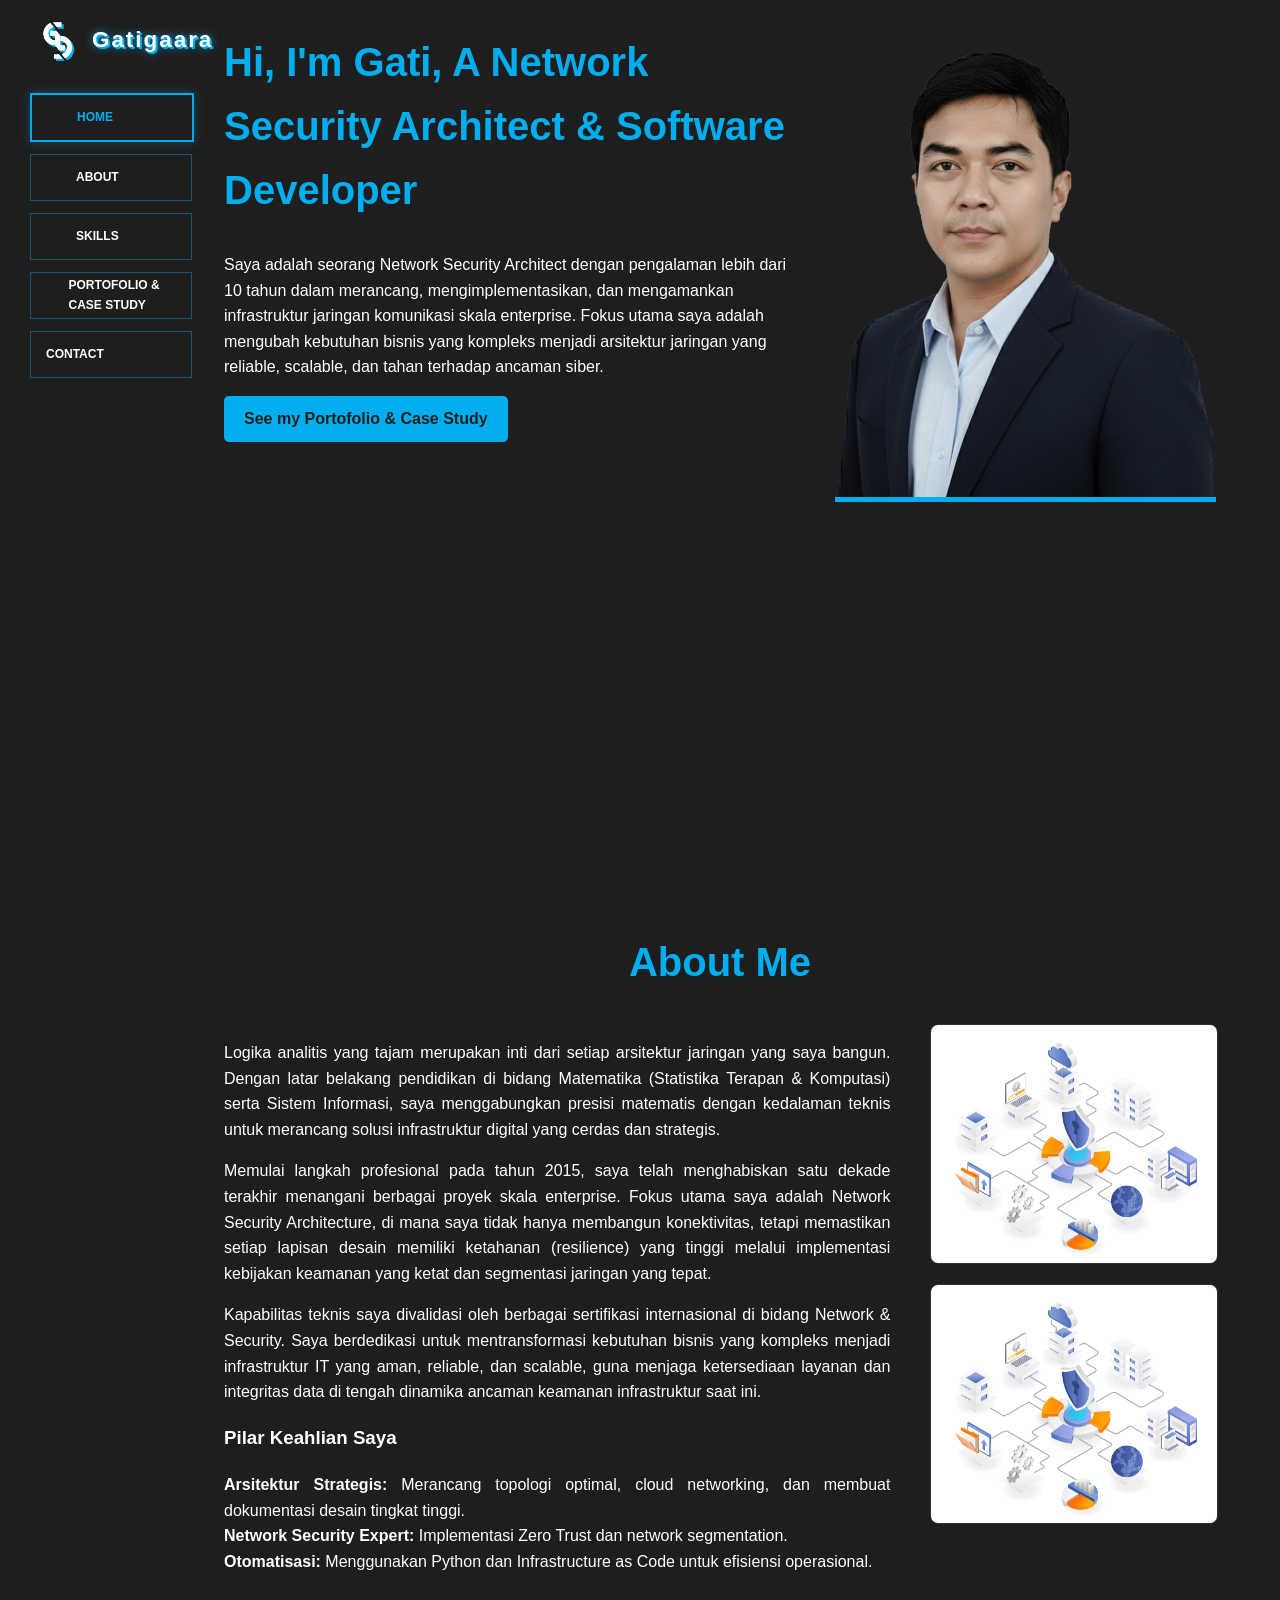
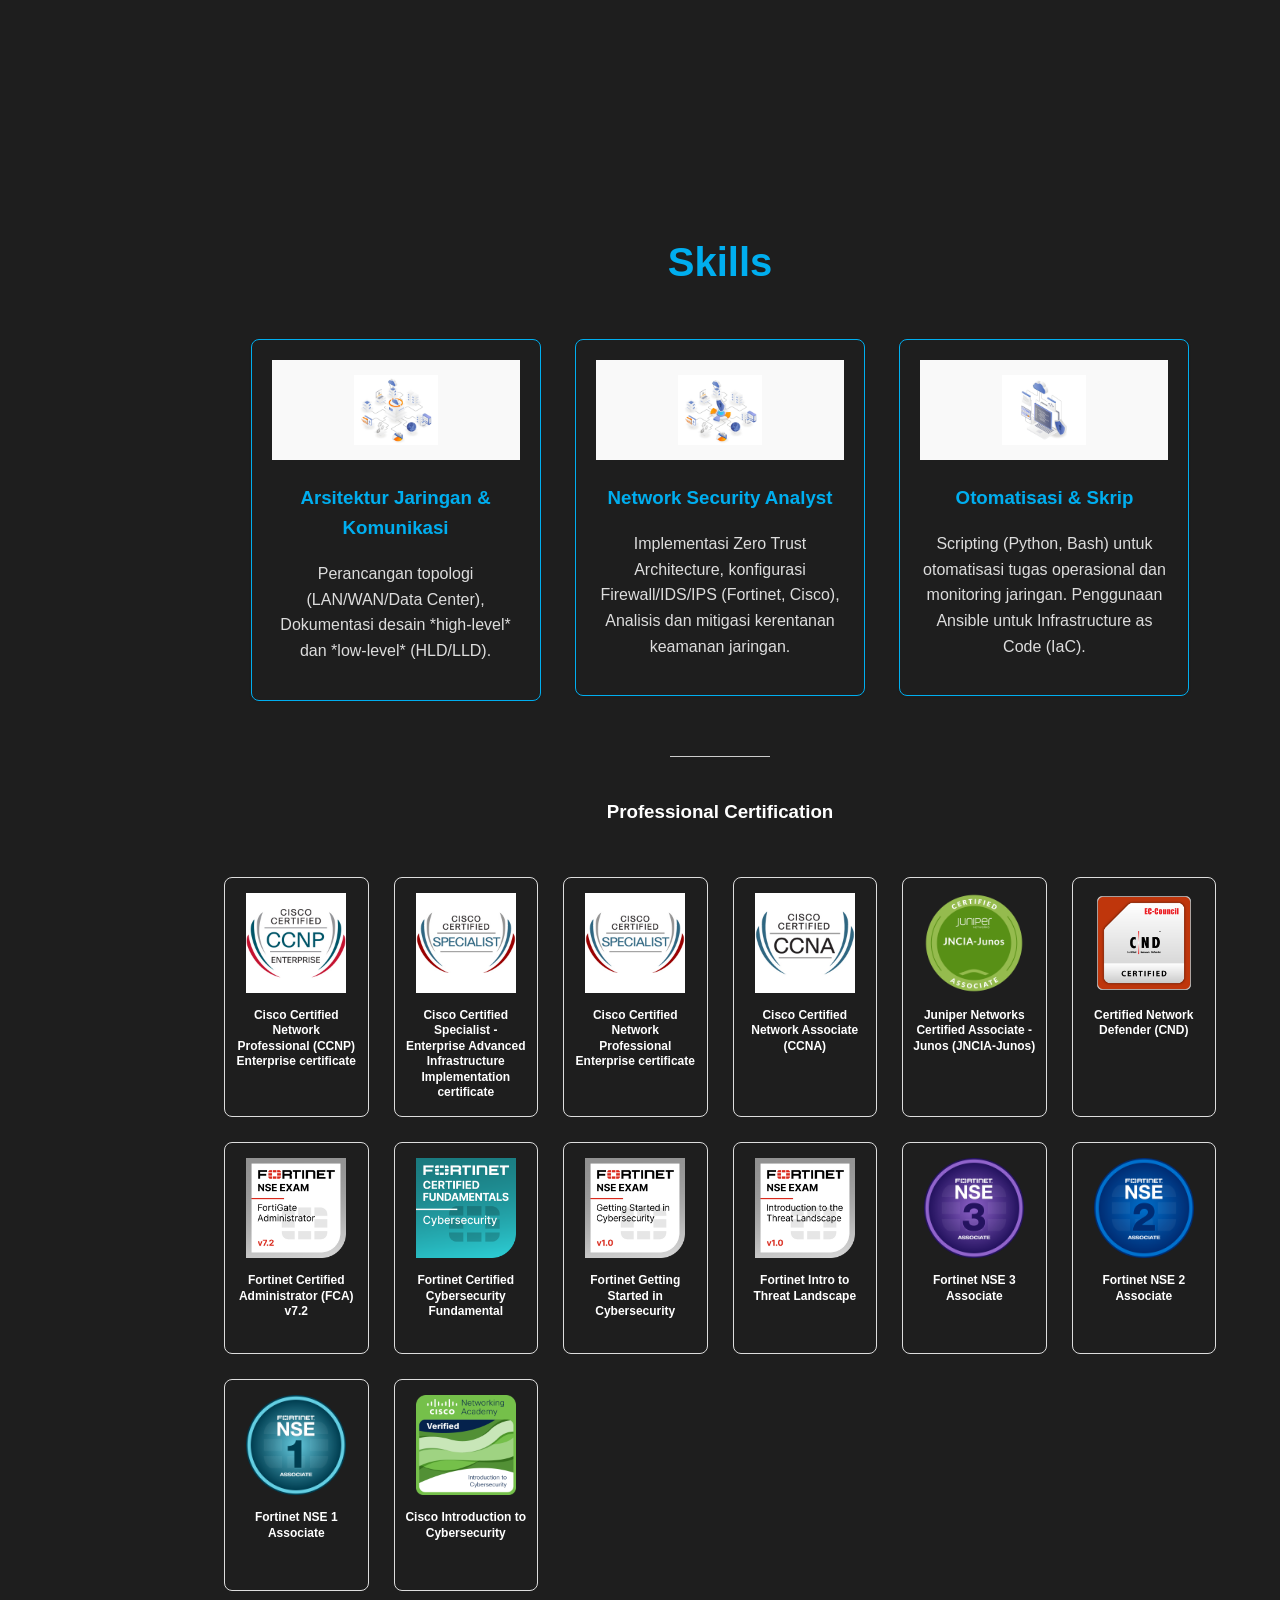
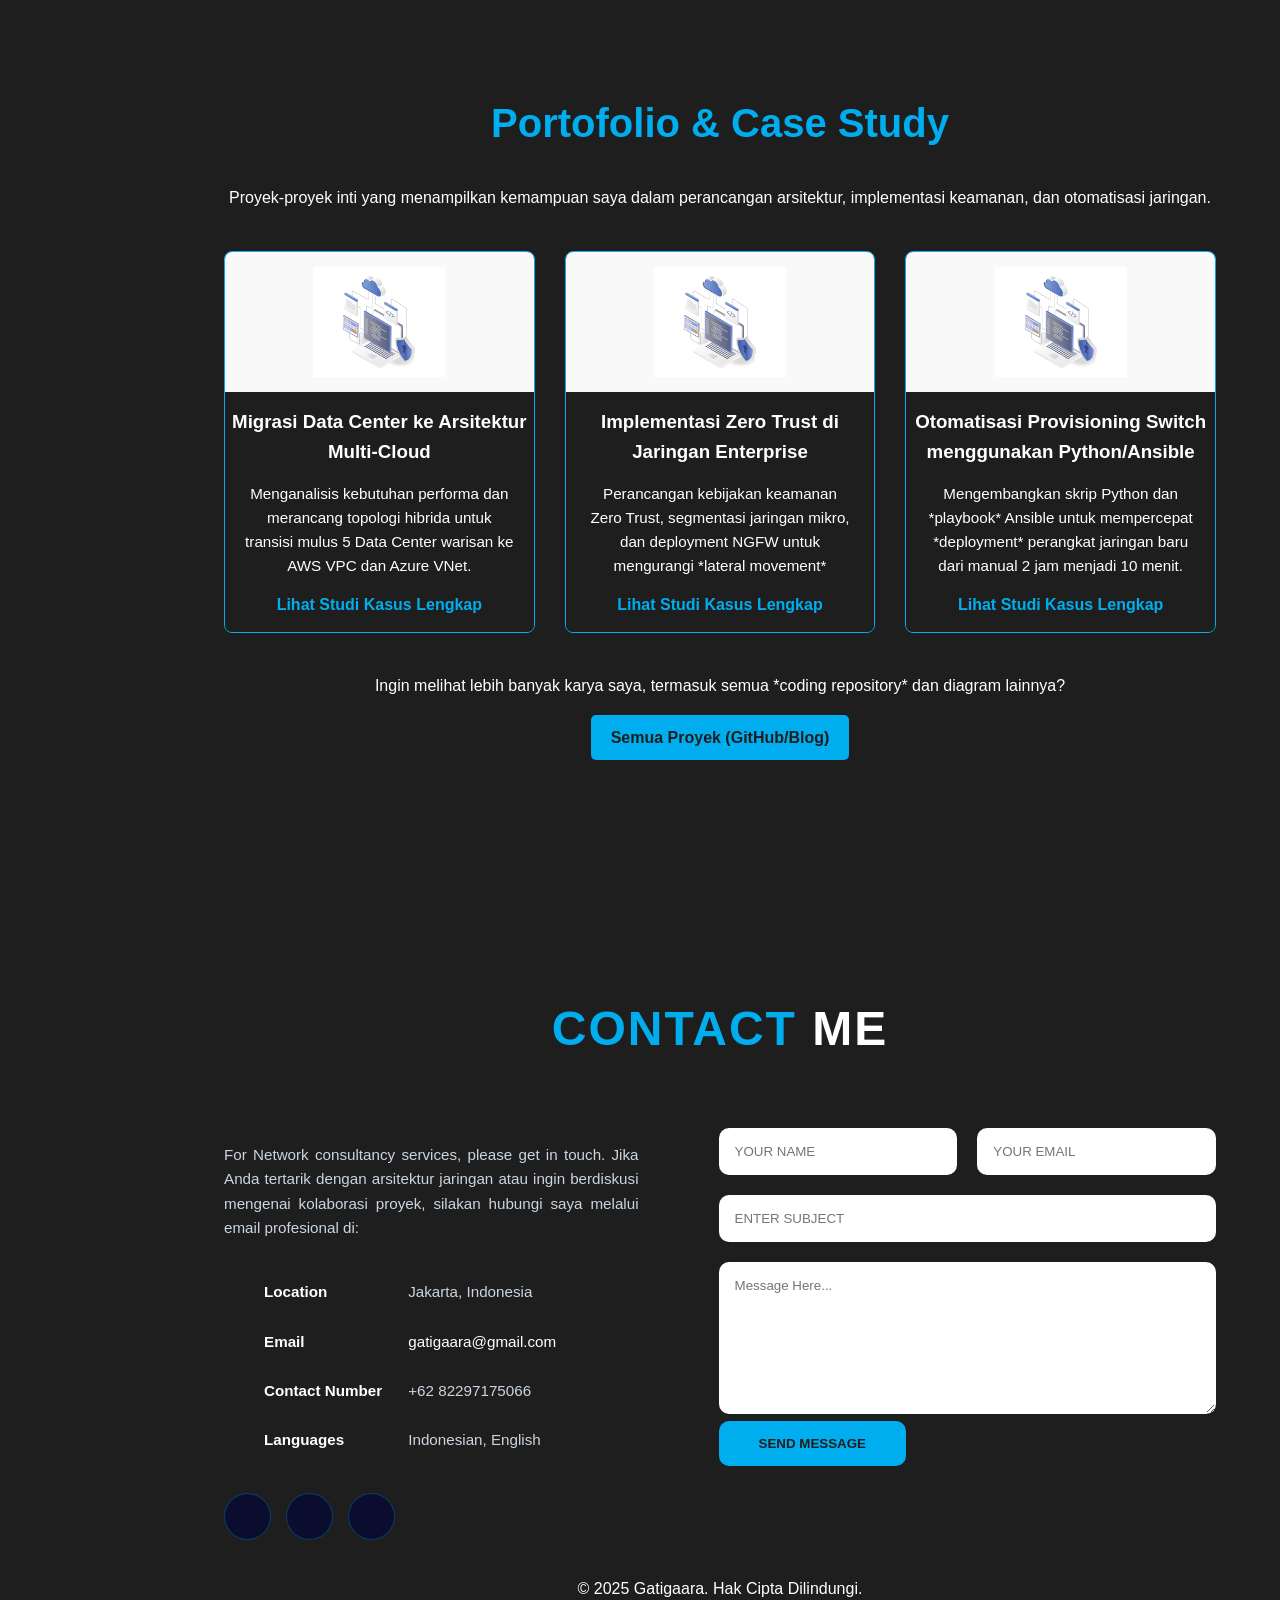
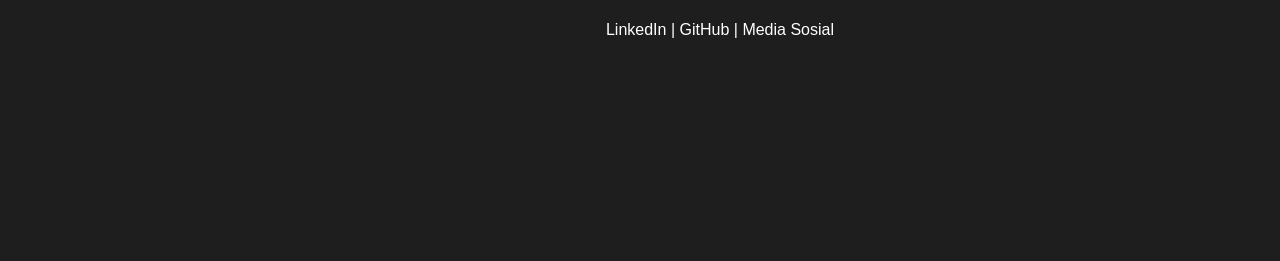
<file: index.html>
<!DOCTYPE html>
<html lang="id">
<head>
    <meta charset="UTF-8">
    <meta name="viewport" content="width=device-width, initial-scale=1.0">
    <title>Gatigaara.com | Network Security Architect & Software Developer</title>
    <link rel="stylesheet" href="style-darkmode.css">
	<link rel="icon" type="image/png" href="images/favicon.png">
</head>
<body>
	<nav class="floating-nav">
		<div class="logo-nav-container">
			<a href="#hero" class="logo-link">
				<img src="images/gatigaaralogo_small_white.png" alt="Logo" class="logo-nav">
				<span class="logo-text">Gatigaara</span>
			</a>
		</div>
		<ul class="nav-list">
			<li><a href="#hero" class="nav-item active"><span class="icon">⌂</span><span class="nav-text">Home</span></a></li>
			<li><a href="#about" class="nav-item"><span class="icon">☺</span><span class="nav-text">About</span></a></li>
			<li><a href="#skills" class="nav-item"><span class="icon">⚙</span><span class="nav-text">Skills</span></a></li>
			<li><a href="#portfolio" class="nav-item"><span class="icon">❒</span><span class="nav-text">Portofolio & Case Study</span></a></li>
			<li><a href="#contact" class="nav-item"><span class="nav-text">Contact</span></a></li>
		</ul>
	</nav>

    <div id="main-content">
        
        <section id="hero" class="hero">
			<div class="container">
				<div class="hero-content">
            
					<div class="hero-text">
						<h2>Hi, I'm Gati, A Network Security Architect & Software Developer</h2>
						<p>Saya adalah seorang Network Security Architect dengan pengalaman lebih dari 10 tahun dalam merancang, mengimplementasikan, dan mengamankan infrastruktur jaringan komunikasi skala enterprise. Fokus utama saya adalah mengubah kebutuhan bisnis yang kompleks menjadi arsitektur jaringan yang reliable, scalable, dan tahan terhadap ancaman siber.</p>
						<a href="#portfolio" class="cta-button">See my Portofolio & Case Study</a>
					</div>

					<div class="hero-image-container">
						<img src="images/profile-photos.png" alt="Foto Profil" class="profile-photo"> 
					</div>

				</div>
			</div>
		</section>

		<section id="about" class="about">
			<div class="container">
				<h2>About Me</h2>
				<div class="about-wrapper">
            
					<div class="about-text">
						<p class="pitch">Logika analitis yang tajam merupakan inti dari setiap arsitektur jaringan yang saya bangun. Dengan latar belakang pendidikan di bidang Matematika (Statistika Terapan & Komputasi) serta Sistem Informasi, saya menggabungkan presisi matematis dengan kedalaman teknis untuk merancang solusi infrastruktur digital yang cerdas dan strategis.</p>
						<p class="pitch">Memulai langkah profesional pada tahun 2015, saya telah menghabiskan satu dekade terakhir menangani berbagai proyek skala enterprise. Fokus utama saya adalah Network Security Architecture, di mana saya tidak hanya membangun konektivitas, tetapi memastikan setiap lapisan desain memiliki ketahanan (resilience) yang tinggi melalui implementasi kebijakan keamanan yang ketat dan segmentasi jaringan yang tepat.</p>
						<p class="pitch">Kapabilitas teknis saya divalidasi oleh berbagai sertifikasi internasional di bidang Network & Security. Saya berdedikasi untuk mentransformasi kebutuhan bisnis yang kompleks menjadi infrastruktur IT yang aman, reliable, dan scalable, guna menjaga ketersediaan layanan dan integritas data di tengah dinamika ancaman keamanan infrastruktur saat ini.</p>

						<h3>Pilar Keahlian Saya</h3>
						<ul>
							<li><strong>Arsitektur Strategis:</strong> Merancang topologi optimal, cloud networking, dan membuat dokumentasi desain tingkat tinggi.</li>
							<li><strong>Network Security Expert:</strong> Implementasi Zero Trust dan network segmentation.</li>
							<li><strong>Otomatisasi:</strong> Menggunakan Python dan Infrastructure as Code untuk efisiensi operasional.</li>
						</ul>
					</div>

					<div class="about-gallery">
						<img src="images/about_1.jpg" alt="Project Documentation" class="about-img">
						<img src="images/about_2.jpg" alt="Network Setup" class="about-img">
					</div>

				</div>
			</div>
		</section>

        <section id="skills" class="skills">
            <div class="container">
                <h2>Skills</h2>
            
                <div class="skills-list-wrapper">	
                    <div class="skill-item">
                        <img src="images/network_icon.jpg" alt="Diagram Topologi Jaringan" class="skill-thumb">
                        <!--https://www.vecteezy.com/vector-art/5005107-cloud-server-branch-office-network-->
						<h3>Arsitektur Jaringan & Komunikasi</h3>
                        <p>Perancangan topologi (LAN/WAN/Data Center)<!--, Migrasi ke Cloud Networking (VPC/VNet)-->, Dokumentasi desain *high-level* dan *low-level* (HLD/LLD).</p>
                    </div>
                
                    <div class="skill-item">
                        <img src="images/security_icon.jpg" alt="Diagram Topologi Jaringan" class="skill-thumb">
                        <!--https://www.vecteezy.com/vector-art/5005512-cloud-server-and-computer-data-security-shield-->
						<h3>Network Security Analyst</h3>
                        <p>Implementasi Zero Trust Architecture, konfigurasi Firewall/IDS/IPS (Fortinet, Cisco), Analisis dan mitigasi kerentanan keamanan jaringan.</p>
                    </div>
                
                    <div class="skill-item">
                        <img src="images/programing_icon.jpg" alt="Diagram Topologi Jaringan" class="skill-thumb">
                        <!--https://www.vecteezy.com/vector-art/5005481-program-language-and-cloud-server-security-->
						<h3>Otomatisasi & Skrip</h3>
                        <p>Scripting (Python, Bash) untuk otomatisasi tugas operasional dan monitoring jaringan. Penggunaan Ansible untuk Infrastructure as Code (IaC).</p>
                    </div>

                </div>

                <hr class="separator"> <h3>Professional Certification</h3>
            
                <div class="badges-grid">
                
                </div>
                </div>
        </section>

        <section id="portfolio" class="portfolio">
            <div class="container">
                <h2>Portofolio & Case Study</h2>
                <p>Proyek-proyek inti yang menampilkan kemampuan saya dalam perancangan arsitektur, implementasi keamanan, dan otomatisasi jaringan.</p>

                <div class="portfolio-grid">
                
                    <div class="portfolio-item">
                        <img src="images/programing_icon.jpg" alt="Diagram Topologi Jaringan" class="project-thumb">
                        
                        <h3>Migrasi Data Center ke Arsitektur Multi-Cloud</h3>
                        <p>Menganalisis kebutuhan performa dan merancang topologi hibrida untuk transisi mulus 5 Data Center warisan ke AWS VPC dan Azure VNet.</p>
                        
                        <a href="[Link Detail Proyek 1 Anda]" target="_blank" class="detail-link">Lihat Studi Kasus Lengkap</a>
                    </div>

                    <div class="portfolio-item">
                        <img src="images/programing_icon.jpg" alt="Skema Implementasi Firewall" class="project-thumb">

                        <h3>Implementasi Zero Trust di Jaringan Enterprise</h3>
                        <p>Perancangan kebijakan keamanan Zero Trust, segmentasi jaringan mikro, dan deployment NGFW untuk mengurangi *lateral movement* ancaman siber.</p>
                        
                        <a href="[Link Detail Proyek 2 Anda]" target="_blank" class="detail-link">Lihat Studi Kasus Lengkap</a>
                    </div>

                    <div class="portfolio-item">
                        <img src="images/programing_icon.jpg" alt="Kode Python Otomatisasi" class="project-thumb">

                        <h3>Otomatisasi Provisioning Switch menggunakan Python/Ansible</h3>
                        <p>Mengembangkan skrip Python dan *playbook* Ansible untuk mempercepat *deployment* perangkat jaringan baru dari manual 2 jam menjadi 10 menit.</p>
                        
                        <a href="[Link Detail Proyek 3 Anda]" target="_blank" class="detail-link">Lihat Studi Kasus Lengkap</a>
                    </div>

                </div>
                
                <div class="more-projects">
                    <p>Ingin melihat lebih banyak karya saya, termasuk semua *coding repository* dan diagram lainnya?</p>
                    <a href="https://github.com/gatigaara?tab=repositories" target="_blank" class="cta-button secondary">Semua Proyek (GitHub/Blog)</a>
                </div>
            </div>
        </section>
		
		<section id="contact">
			<div class="container">
				<h2 class="contact-title">CONTACT <span>ME</span></h2>
        
				<div class="contact-wrapper">
					<div class="contact-info">
						<!--<h3>CONTACT ME HERE</h3>-->
						<p>For Network consultancy services, please get in touch. Jika Anda tertarik dengan arsitektur jaringan atau ingin berdiskusi mengenai kolaborasi proyek, silakan hubungi saya melalui email profesional di:</p>
                
						<div class="info-details">
							<div class="info-item">
								<i class="fas fa-map-marker-alt"></i>
								<p><strong>Location</strong> Jakarta, Indonesia</p>
							</div>
							<div class="info-item">
								<i class="fas fa-envelope"></i>
								<p><strong>Email</strong> <a href="mailto:gatigaara@gmail.com" >gatigaara@gmail.com</a></p>
							</div>
							<div class="info-item">
								<i class="fas fa-phone"></i>
								<p><strong>Contact Number</strong> +62 82297175066</p>
							</div>
							<div class="info-item">
								<i class="fas fa-globe"></i>
								<p><strong>Languages</strong> Indonesian, English</p>
							</div>
						</div>

						<div class="social-icons">
							<a href="#"><i class="fab fa-twitter"></i></a>
							<a href="#"><i class="fab fa-github"></i></a>
							<a href="#"><i class="fab fa-youtube"></i></a>
						</div>
					</div>

					<div class="contact-form-container">
						<form id="contact-form">
							<div class="input-row">
								<input type="text" name="name" placeholder="YOUR NAME" required>
								<input type="email" name="email" placeholder="YOUR EMAIL" required>
							</div>
							<div class="input-row">
							<input type="text" name="subject" placeholder="ENTER SUBJECT">
							</div>
							<textarea name="message" placeholder="Message Here..." rows="8"></textarea>
							<button type="submit" id="submit-btn">SEND MESSAGE</button>
						</form>
					</div>
				</div>
				<div>
				</div>
				<div class="container" id="footer">
				<p>&copy; 2025 Gatigaara. Hak Cipta Dilindungi.</p>
					<div>
						<a href="https://www.linkedin.com/in/pramusinto-g-a9b920173/" target="_blank">LinkedIn</a>
						<a> | </a>
						<a href="https://github.com/gatigaara?tab=repositories" target="_blank">GitHub</a>
						<a> | </a>
						<a href="[Link Instagram/X]" target="_blank">Media Sosial</a>
					</div>
				</div>
			</div>
		</section>
    </div> 
    
    <script src="certifications.js"></script>
    <script src="script.js"></script>

</body>
</html>
</file>
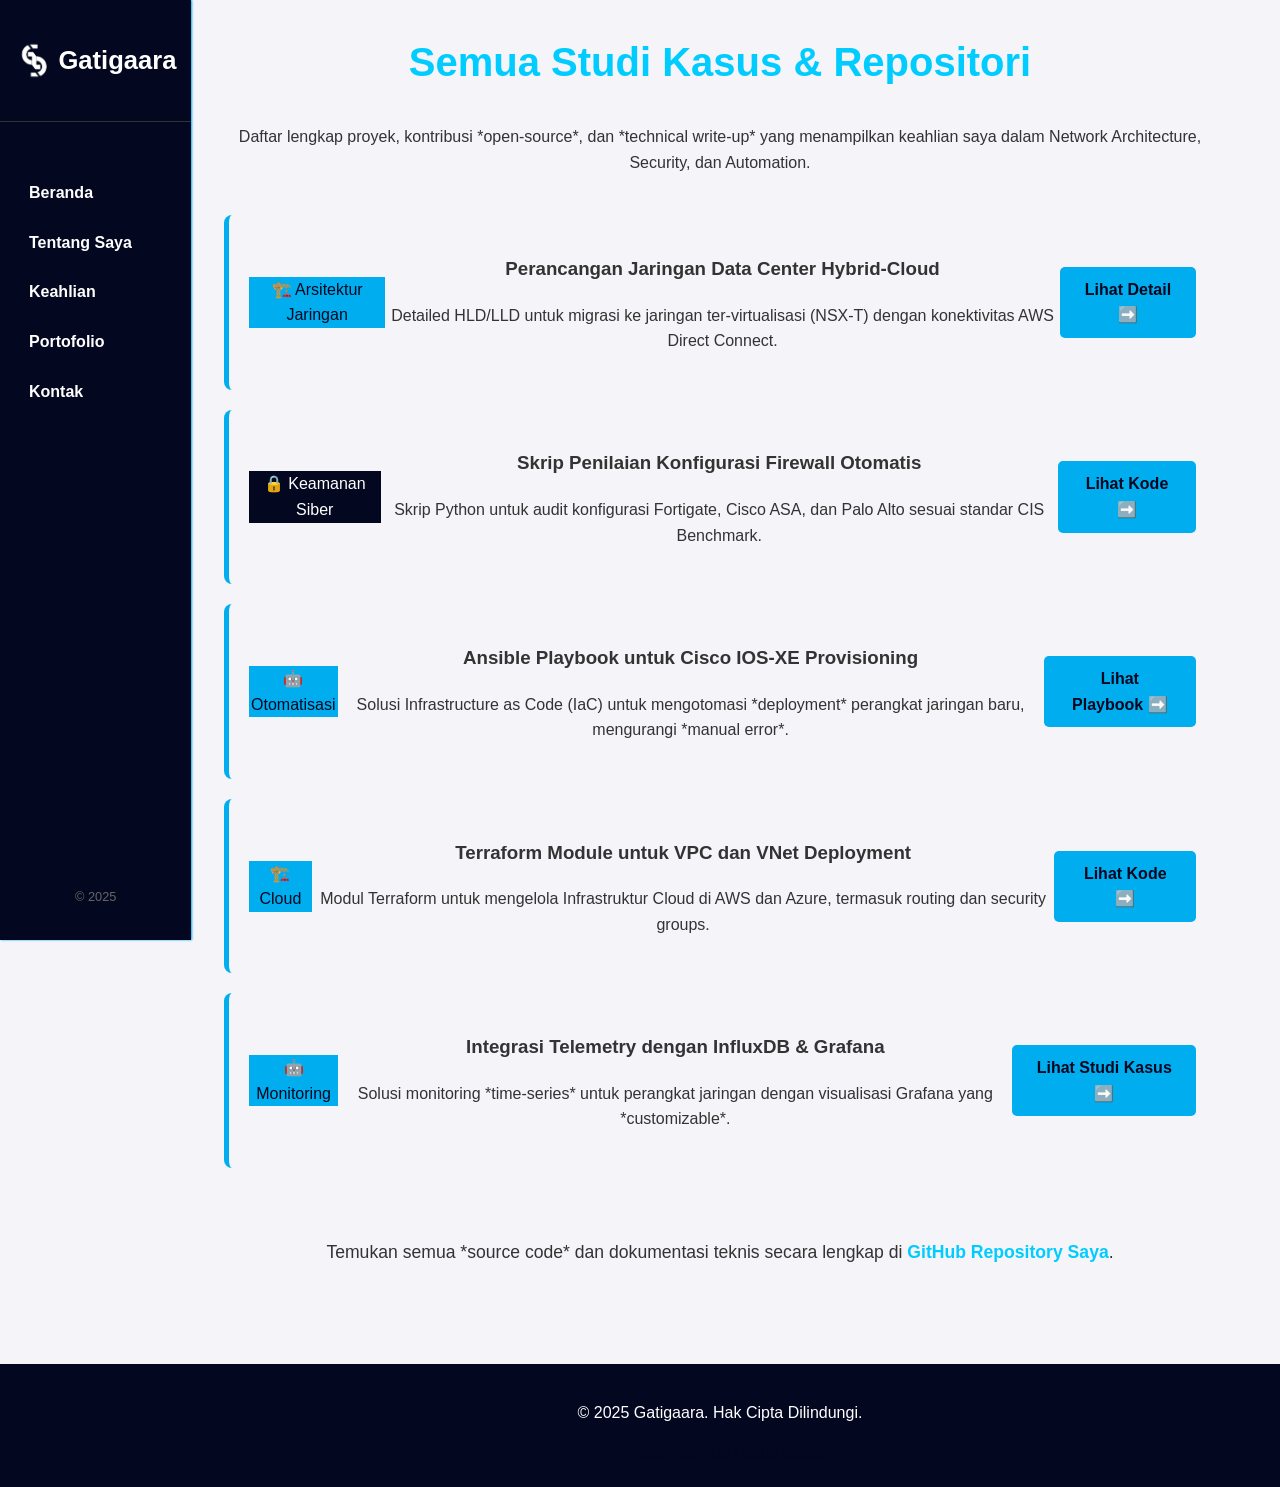
<file: portofolio.html>
<!DOCTYPE html>
<html lang="id">
<head>
    <meta charset="UTF-8">
    <meta name="viewport" content="width=device-width, initial-scale=1.0">
    <title>Portofolio Lengkap & Studi Kasus | Gatigaara.com</title>
    <link rel="stylesheet" href="style.css">
    <link rel="icon" type="image/png" href="images/favicon.png">
</head>
<body>

    <header id="sidebar">
        <div class="logo-area">
            <h1>
                <a href="index.html#hero">
                    <img src="images/gatigaaralogo_small_white.png" alt="Logo Gatigaara" class="logo-icon">
                    Gatigaara
                </a>
            </h1>
        </div>

        <nav id="navbar">
            <ul>
                <li><a href="index.html#hero">Beranda</a></li>
                <li><a href="index.html#about">Tentang Saya</a></li>
                <li><a href="index.html#skills">Keahlian</a></li>
                <li><a href="portfolio-list.html">Portofolio</a></li>
                <li><a href="index.html#contact">Kontak</a></li>
            </ul>
        </nav>

        <div class="sidebar-footer">
            <p>&copy; 2025</p>
        </div>
    </header>

    <div id="main-content">

        <section id="full-portfolio" class="full-portfolio">
            <div class="container">
                <h2 style="color: #00CCFF;">Semua Studi Kasus & Repositori</h2>
                <p>Daftar lengkap proyek, kontribusi *open-source*, dan *technical write-up* yang menampilkan keahlian saya dalam Network Architecture, Security, dan Automation.</p>

                <div class="project-list-wrapper">
                    
                    <div class="list-item">
                        <span class="list-badge architect">🏗️ Arsitektur Jaringan</span>
                        <div class="list-text">
                            <h3>Perancangan Jaringan Data Center Hybrid-Cloud</h3>
                            <p>Detailed HLD/LLD untuk migrasi ke jaringan ter-virtualisasi (NSX-T) dengan konektivitas AWS Direct Connect.</p>
                        </div>
                        <a href="#" target="_blank" class="list-link cta-button">Lihat Detail ➡️</a>
                    </div>
                    
                    <div class="list-item">
                        <span class="list-badge security">🔒 Keamanan Siber</span>
                        <div class="list-text">
                            <h3>Skrip Penilaian Konfigurasi Firewall Otomatis</h3>
                            <p>Skrip Python untuk audit konfigurasi Fortigate, Cisco ASA, dan Palo Alto sesuai standar CIS Benchmark.</p>
                        </div>
                        <a href="#" target="_blank" class="list-link cta-button">Lihat Kode ➡️</a>
                    </div>
                    
                    <div class="list-item">
                        <span class="list-badge automation">🤖 Otomatisasi</span>
                        <div class="list-text">
                            <h3>Ansible Playbook untuk Cisco IOS-XE Provisioning</h3>
                            <p>Solusi Infrastructure as Code (IaC) untuk mengotomasi *deployment* perangkat jaringan baru, mengurangi *manual error*.</p>
                        </div>
                        <a href="#" target="_blank" class="list-link cta-button">Lihat Playbook ➡️</a>
                    </div>
                    
                    <div class="list-item">
                        <span class="list-badge architect">🏗️ Cloud</span>
                        <div class="list-text">
                            <h3>Terraform Module untuk VPC dan VNet Deployment</h3>
                            <p>Modul Terraform untuk mengelola Infrastruktur Cloud di AWS dan Azure, termasuk routing dan security groups.</p>
                        </div>
                        <a href="#" target="_blank" class="list-link cta-button">Lihat Kode ➡️</a>
                    </div>

                    <div class="list-item">
                        <span class="list-badge automation">🤖 Monitoring</span>
                        <div class="list-text">
                            <h3>Integrasi Telemetry dengan InfluxDB & Grafana</h3>
                            <p>Solusi monitoring *time-series* untuk perangkat jaringan dengan visualisasi Grafana yang *customizable*.</p>
                        </div>
                        <a href="#" target="_blank" class="list-link cta-button">Lihat Studi Kasus ➡️</a>
                    </div>
                    
                    <p style="margin-top: 50px; text-align: center; font-size: 1.1em;">
                        Temukan semua *source code* dan dokumentasi teknis secara lengkap di <a href="[Link GitHub Anda]" target="_blank" style="color: #00CCFF; font-weight: bold;">GitHub Repository Saya</a>.
                    </p>
                    
                </div>

            </div>
        </section>

        <footer id="footer">
            <div class="container">
                <p>&copy; 2025 Gatigaara. Hak Cipta Dilindungi.</p>
                <div class="social-links">
                    <a href="[Link LinkedIn]" target="_blank">LinkedIn</a>
                    <a href="[Link GitHub]" target="_blank">GitHub</a>
                    <a href="[Link Instagram/X]" target="_blank">Media Sosial</a>
                </div>
            </div>
        </footer>
        
    </div> </body>
</html>
</file>
<file: style-darkmode.css>
/* --- DEFINISI PALET FINAL --- */
/* Biru Process (Aksen): #00AEEF */ 
/* Biru Hover/Gelap: #008ECF */
/* Hitam/Gelap: #1e1e1e */
/* Putih/Terang: #ffffff, #f4f4f9, #ecf0f1 */

/* Tambahkan ini untuk mengaktifkan efek slide/smooth scroll */
html {
    scroll-behavior: smooth; 
}

/* --- 1. RESET DAN FONT DASAR --- */
body {
    font-family: Arial, sans-serif;
    margin: 0;
    padding: 0;
    line-height: 1.6;
    color: #ffffff; /* Text dasar seluruh isi content */
    background-color: #1e1e1e;
}

/* ==========================================================================
   BAGIAN NAVBAR: FLOATING JAJAR GENJANG (HANYA BAGIAN INI YANG BERUBAH)
   ========================================================================== */

/* --- 1. MAIN CONTENT (FULL WIDTH BACKGROUND) --- */
#main-content {
    width: 100%;
    margin-left: 0;
    padding-left: 0; /* Reset padding ini agar background penuh ke kiri */
}

/* --- 3. TOMBOL MENU FLOATING NAV (TRANSPARAN & RAPI) --- */
.floating-nav {
    position: fixed;
    left: 30px;
    top: 2%;
    z-index: 9999;
    background: transparent;
}

/* Container Utama */
.logo-nav-container {
    margin-bottom: 30px;
    padding-left: 5px;
}

/* Link Wrapper: Kunci Rata Tengah Vertikal */
.logo-link {
    display: flex;          /* Mengaktifkan flexbox */
    align-items: center;    /* Rata tengah secara vertikal (bukan rata bawah) */
    text-decoration: none;
    gap: 12px;              /* Jarak antara logo dan teks */
}

/* Efek Hover (Opsional: Glow Menguat) */
.logo-link:hover .logo-nav {
    filter: drop-shadow(0 0 15px rgba(0, 174, 239, 1));
}

.logo-link:hover .logo-text {
    text-shadow: 0 0 15px rgba(0, 174, 239, 0.9), 
                 0 0 25px rgba(0, 174, 239, 0.6);
}

/* Efek Glow pada LOGO */
.logo-nav {
width: 45px;
    height: auto;
    display: block;
    /* Membuat outline solid biru 2px */
    /*filter: drop-shadow(1px 0 0 #00AEEF) 
            drop-shadow(-1px 0 0 #00AEEF) 
            drop-shadow(0 1px 0 #00AEEF) 
            drop-shadow(0 -1px 0 #00AEEF);
    transition: filter 0.3s ease;*/
	/* Bayangan solid bergeser 4px ke kanan dan 4px ke bawah */
    filter: drop-shadow(2px 2px 0px #00AEEF);
    transition: filter 0.3s ease;
}

.nav-list {
    list-style: none;
    padding: 0;
    margin: 0;
}

.nav-list li {
    margin-bottom: 12px; /* Jarak antar kotak terpisah */
}

/* Warna standar untuk semua item termasuk yang sedang aktif */
.nav-item.active {
	background-color: #1e1e1e; /* Tetap hitam gelap */
    color: #00AEEF;
    border: 2px solid #00AEEF; /* Hanya beri border biru yang lebih tegas */
    box-shadow: 0 0 10px rgba(0, 174, 239, 0.3);
}

.nav-item {
    display: flex;
    align-items: center;
    width: 130px; /* Lebar seragam */
    height: 45px;
    padding: 0 15px;
    background-color: #1e1e1e;
    color: #ffffff;
    text-decoration: none;
    font-size: 0.75em;
    font-weight: 800;
    text-transform: uppercase;
    transform: none;
    transition: all 0.3s ease;
    border: 1px solid rgba(0, 174, 239, 0.4);
}

.icon, .nav-text {
    transform: none; /* Teks & Ikon tetap tegak */
    display: inline-block;
}

.icon {
    margin-right: 10px;
    color: #00AEEF;
    width: 20px;
    text-align: center;
}

/* Hover Effect */
.nav-item:hover {
    background-color: #00AEEF;
    color: #1e1e1e;
    transform: none;
}

.nav-item:hover .icon, .icon {
    color: #1e1e1e;
}

/* --- 4. RESPONSIVE MOBILE --- */
@media (max-width: 768px) {
    .container {
        padding-left: 0; /* Di HP konten tidak perlu menjorok */
        width: 95%;
    }
    
    .floating-nav {
        position: relative;
        left: 0;
        top: 0;
        transform: none;
        background: #1e1e1e;
        width: 100%;
        display: flex;
        justify-content: center;
        padding: 15px 0;
    }

    .nav-list {
        display: flex;
        flex-wrap: wrap;
        gap: 10px;
    }
}

/* 6. Responsivitas (Tampilan HP) */
@media (max-width: 768px) {
    #main-content {
        margin-left: 0; /* Reset margin di layar kecil */
    }

    .floating-nav {
        left: 0;
        bottom: 0;
        top: auto;
        width: 100%;
        transform: none;
        background-color: #1e1e1e;
        padding: 10px 0;
        flex-direction: row;
        justify-content: center;
    }

    .floating-nav ul {
        flex-direction: row;
        gap: 8px;
    }

    /* --- NAV ITEM (REVISI PERSEGI PANJANG) --- */
	.nav-item {
		display: flex;
		align-items: center;
		justify-content: flex-start;
    
		/* Lebar paten yang lebih luas agar teks panjang muat */
		width: 200px; 
		height: 50px;
		padding: 0 15px;
		margin-bottom: 10px;
    
		background-color: #1e1e1e; 
		color: #ffffff;
		text-decoration: none;
		font-size: 0.75rem;
		font-weight: 800;
		text-transform: uppercase;
		letter-spacing: 1px;
		/* HAPUS SKEW DI SINI */
		transform: none; 
    
		/* Tetap gunakan border biru transparan khas Gatigaara */
		border: 1px solid rgba(0, 174, 239, 0.4);
		box-sizing: border-box;
		transition: all 0.3s ease;
	}
	
	/* --- NETRALKAN TEKS & IKON --- */
	.icon, .nav-text {
		/* Hapus skew agar teks tidak miring */
		transform: none; 
		display: inline-block;
	}

	.icon {
		margin-right: 12px;
		color: #00AEEF;
		font-size: 1.1rem;
		width: 20px;
		text-align: center;
	}

	/* --- EFEK HOVER --- */
	.nav-item:hover {
		background-color: #00AEEF;
		color: #1e1e1e;
		/* Efek geser sedikit ke kanan tetap dipertahankan agar dinamis */
		transform: translateX(10px); 
		box-shadow: 0 0 20px rgba(0, 174, 239, 0.6);
		border-color: #ffffff;
	}

	.nav-item:hover .icon,
	.icon {
		color: #1e1e1e;
	}
    
    .logo-area-floating {
        display: none; /* Sembunyikan logo di navbar mobile agar tidak sempit */
    }
}
/* ==========================================================================
   AKHIR BAGIAN NAVBAR
   ========================================================================== */

/* --- 2. CONTAINER (ISI KONTEN MENJOROK) --- */
.container {
    width: 90%; 
    max-width: 1200px;
    margin: 0 auto;
    /* Tambahkan padding-left di sini agar isi konten menjorok ke dalam */
    padding-left: 160px; 
    box-sizing: border-box;
}

/* Efek Glow pada TEKS (Tanpa Border) */
.logo-text {
    font-size: 1.5rem;
    font-weight: 800;
    color: #ffffff;
    letter-spacing: 1.5px;
    margin: 0;
    line-height: 1;         /* Menghilangkan ruang kosong di bawah teks */
    
    /* Hanya Shadow/Glow Biru tipis dan elegan */
    /*text-shadow: 0 0 10px rgba(0, 174, 239, 0.7), 
                 0 0 20px rgba(0, 174, 239, 0.4);*/
    /* Bayangan solid bergeser 4px ke kanan dan 4px ke bawah */
    filter: drop-shadow(1px 1px 0px #00AEEF);
    transition: filter 0.3s ease;
    /* Memastikan tidak ada border/stroke */
    -webkit-text-stroke: 0px transparent; 
}

.logo-text:hover {
    /* Glow lebih terang saat hover */
    text-shadow: 0 0 15px rgba(0, 174, 239, 1), 
                 0 0 30px rgba(0, 174, 239, 0.7);
}

.logo-text {
    /* Menggunakan Webkit Text Stroke */ 
    color: transparent; /* Membuat tengah teks kosong, hanya border saja */
    font-weight: 900;
}

.logo-text {
    font-family: 'Inter', sans-serif;
    font-size: 1.4rem;
    font-weight: 800;
    color: #ffffff;
    letter-spacing: 2px;
    /* Gabungan border halus dan glow */
    text-shadow: 1px 1px 0px #00AEEF, 
                 0 0 10px rgba(0, 174, 239, 0.5);
}

h1, h2 {
    color: #00AEEF;
}

ul {
    list-style: none;
    padding: 0;
}

a {
    text-decoration: none;
    color: #ffffff;
}

a:hover {
    color: #00AEEF; /* Process Blue */
}

/* --- 2. SIDEBAR NAVIGATION (#sidebar) --- */
#sidebar {
    position: fixed; 
    top: 0;
    left: 0;
    width: var(--sidebar-width);
    height: 100vh; 
    
    background-image: none; /*linear-gradient(rgba(0, 0, 0, 0.75), rgba(0, 0, 0, 0.75)), url('images/sidebar_bg.jpg');*/
    background-size: cover; 
    background-position: center; 
    background-repeat: no-repeat;
    background-color: #1e1e1e; 
    
    box-shadow: 2px 0 5px rgba(0,0,0,0.2);
    display: flex;
    flex-direction: column;
    padding: 20px 0;
    z-index: 1000;
	/* Tambahkan Shadow Biru (Aksen Portofolio) */
    /* 2px ke kanan, 0 ke bawah, blur 15px, warna biru dengan transparansi 0.3 */
    box-shadow: 1px 0 2px rgba(0, 174, 239, 10); 
    
    /* Tambahkan border kanan tipis agar lebih tegas seperti referensi portofolio */
    /*border-right: 3px solid rgba(0, 174, 239, 0.2);*/
    
    z-index: 1000;
}

.logo-area {
    text-align: center;
    padding-bottom: 20px;
    border-bottom: 1px solid #333;
}

#sidebar h1 a {
    display: flex;
    align-items: center;
    color: white; 
    font-size: 0.8em;
    padding: 0 15px;
    line-height: 1.2;
}

.logo-icon {
    height: 1.5em;
    width: 1.5em;
    object-fit: contain;
    margin-right: 5px;
}

#navbar {
    flex-grow: 1; 
    padding-top: 30px;
}

#navbar ul {
    display: block; 
}

#navbar li {
    margin-left: 0;
}

#navbar a {
    display: block;
    color: white; 
    font-weight: bold;
    padding: 12px 25px;
    transition: background-color 0.3s, color 0.3s;
    border-left: 4px solid transparent;
}

#navbar a:hover { 
    color: #1e1e1e; 
    background-color: #00AEEF; /* Process Blue */
    border-left: 4px solid white; 
}

.sidebar-footer {
    text-align: center;
    font-size: 0.8em;
    color: #666;
    padding-top: 20px;
}

/*=======================================================*/
/*     BAGIAN UTAMA (Tentang, Skills, Portofolio)        */
/*=======================================================*/
section {
    /* Perkecil padding atas (misal dari 120px ke 60px) */
    padding: 30px 0 40px 0; 
    min-height: 100vh;
    display: flex;
    flex-direction: column;
    justify-content: flex-start; 
    box-sizing: border-box;
    text-align: center;
}

#about { background-color: #1e1e1e; }
#skills { background-color: #1e1e1e; }
#portfolio { background-color: #1e1e1e; }

section h2 {
    margin-top: 0; /* Pastikan tidak ada margin tambahan di atas judul */
    margin-bottom: 30px; /* Perkecil jarak ke konten di bawahnya (sebelumnya mungkin 50px+) */
    font-size: 2.5em;
    font-weight: bold;
}

/* ==========================================================================
   HERO SECTION - REVISI FINAL (NO GAP & PROPORTIONAL PHOTO)
   ========================================================================== */

/* Khusus untuk section Hero agar tidak double padding */
.hero {
    min-height: 100vh;
    display: flex;
    align-items: flex-end; /* Sesuai struktur foto Anda yang menempel di bawah */
}

.hero .container {
    display: flex;
    flex-direction: column;
    justify-content: flex-end; 
    padding-bottom: 0 !important; /* Pastikan container tidak ada ganjalan bawah */
    width: 90%;
}

.hero-content {
    display: flex;
    width: 100%;
    align-items: flex-end; /* Kunci agar foto & teks duduk di lantai yang sama */
    justify-content: space-between;
}

.hero-text {
    flex: 3; /* Teks mengambil porsi ruang lebih besar (60%) */
    padding-bottom: 60px; /* Jarak bawah khusus teks agar proporsional */
    padding-right: 40px;
    text-align: left;
}

.hero-image-container {
    flex: 2; /* Foto mengambil porsi ruang lebih kecil (40%) */
    max-width: 450px; /* BATAS MAKSIMAL: Agar foto tidak terlalu raksasa/lebar */
    display: flex;
    align-items: flex-end;
    line-height: 0; /* Hapus celah baris */
    margin-bottom: 0;
}

.profile-photo {
    display: block; /* Hapus celah baseline 4px */
    width: 100%;    /* Mengikuti lebar container (max 450px) */
    height: auto;   /* KUNCI: Menjaga foto tidak gepeng */
    margin-bottom: 0 !important;
    vertical-align: bottom;
	/* Tambahkan baris di bawah ini */
    border-bottom: 5px solid #00AEEF; 
    padding-bottom: 0; /* Jarak antara foto dan garis */
}

.cta-button {
    background-color: #00AEEF;
    color: #1e1e1e;
    padding: 10px 20px;
    border-radius: 5px;
    font-weight: bold;
    display: inline-block;
    transition: background-color 0.3s;
}

.cta-button:hover {
    background-color: #008ECF;
}

/*============================*/
/*     LAYOUT ABOUT ME        */
/*============================*/
#about {
    display: block; /* Menghapus display flex dari section (jika ada) agar mengikuti alur padding atas */
}

.about-container {
    display: flex;
    gap: 40px;
    align-items: flex-start;
    margin-top: 10px; /* Rapatkan jarak container ke judul About Me */
}

.about-wrapper {
    display: flex;
    gap: 40px; /* Jarak antar kolom teks dan gambar */
    align-items: flex-start;
    text-align: left; /* Memastikan teks rata kiri */
}

.about-text {
    flex: 7; /* Mengambil 70% ruang */
	text-align: justify;
	margin-top: 0;
}

.about-gallery {
    flex: 3; /* Mengambil 30% ruang */
    display: flex;
    flex-direction: column; /* Gambar disusun ke bawah */
    gap: 20px; /* Jarak antar gambar */
}

.about-img {
    width: 100%;
    height: auto;
    border-radius: 8px;
    border: 1px solid #333; /* Border halus ala dark mode */
    transition: transform 0.3s ease;
}

.about-img:hover {
    transform: scale(1.05); /* Efek zoom tipis saat gambar disentuh */
}

/* Penyesuaian untuk tampilan Mobile */
@media (max-width: 768px) {
    .about-wrapper {
        flex-direction: column; /* Kolom jadi bertumpuk di HP */
    }
    
    .about-text, .about-gallery {
        flex: 1;
        width: 100%;
    }

    .about-gallery {
        flex-direction: row; /* Di HP gambar berjajar ke samping (opsional) */
        flex-wrap: wrap;
        justify-content: center;
    }

    .about-img {
        width: 45%; /* Di HP gambar mengecil agar bisa berjajar */
    }
}

.about-content h3 {
    margin-top: 20px; /* Rapatkan judul "Pilar Keahlian" */
    margin-bottom: 15px;
}

.about-content .pitch {
    margin-bottom: 15px; /* Rapatkan jarak antar paragraf */
}

/*============================*/
/*       LAYOUT SKILLS        */
/*============================*/

.skill-item {
    padding: 20px;
    margin: 15px;
    background: #1e1e1e;
    border: 1px solid #00AEEF;
    border-radius: 8px;
    display: inline-block;
    width: 25%;
    box-shadow: 0 1px 3px rgba(0,0,0,0.05);
    vertical-align: top;
}

.skill-item h3 {
    color: #00AEEF; /* Memberi warna biru pada judul skill */
    margin-top: 15px;
}

.skill-item p {
    color: #ddd; /* Memberi warna abu gelap pada deskripsi skill */
}

.skill-thumb {
    width: 100%;
    height: 100px;
	object-fit: contain; /* Menggunakan 'contain' agar gambar tidak terpotong */
    padding: 15px; /* Memberi ruang agar gambar tidak menempel ke pinggir */
    background-color: #f9f9f9; /* Background tipis agar gambar terlihat rapi */
    box-sizing: border-box;
}

.separator {
    width: 100px;
    margin: 40px auto;
    border: 0;
    border-top: 1px solid #ccc;
}

/*==============================================*/
/*     STYLING UNTUK SERTIFIKASI (Badges)       */
/*==============================================*/
.badges-grid {
    display: grid;
    grid-template-columns: repeat(auto-fit, minmax(130px, 1fr)); 
    gap: 25px;
    max-width: 1000px;
    margin: 30px auto;
    padding-top: 20px;
    text-align: center;
}

.cert-link {
    display: flex; 
    flex-direction: column; 
    align-items: center; 
    padding: 15px 10px;
    min-height: 180px; 
    border-radius: 8px;
    transition: transform 0.3s, box-shadow 0.3s;
    background-color: #1e1e1e;
    border: 1px solid #ddd;
}

.cert-link:hover {
    transform: translateY(-5px);
    box-shadow: 0 10px 20px rgba(0, 0, 0, 0.1);
    border: 1px solid #00AEEF;
}

.cert-link img {
    width: 100%;
    max-width: 100px; 
    height: auto;
    display: block;
    margin: 0 auto 15px auto; 
}

.cert-title {
    font-size: 0.75em; 
    font-weight: bold;
    color: #ffffff;
    line-height: 1.3;
}

/*=============================*/
/*     LAYOUT PORTOFOLIO       */
/*=============================*/
.portfolio-grid {
    display: grid;
    grid-template-columns: repeat(3, 1fr); 
    gap: 30px;
    margin: 40px auto;
    text-align: center;
}

.portfolio-item {
    background-color: #1e1e1e;
    border: 1px solid #00AEEF;
    border-radius: 8px;
    overflow: hidden;
    transition: transform 0.3s, box-shadow 0.3s;
    display: flex;
    flex-direction: column; 
}

.portfolio-item:hover {
    transform: translateY(-5px);
    box-shadow: 0 0 15px rgba(0, 174, 239, 0.5); 
}

.project-thumb {
    width: 100%;
    height: 140px;
	object-fit: contain; /* Menggunakan 'contain' agar gambar tidak terpotong */
    padding: 15px; /* Memberi ruang agar gambar tidak menempel ke pinggir */
    background-color: #f9f9f9; /* Background tipis agar gambar terlihat rapi */
    box-sizing: border-box;
}

.portfolio-item h3 {
    color: #ffffff; /* Memberi warna biru pada judul skill */
    margin-top: 15px;
	margin-bottom: 15px;
}

.portfolio-item p {
    padding: 0 20px;
    font-size: 0.95em;
    color: #ffffff;
	margin-top: 0;
    margin-bottom: 20px;
    height: 75px;
}

.category-badge {
    display: inline-block;
    font-size: 0.75em;
    font-weight: bold;
    padding: 4px 10px;
    border-radius: 4px;
    margin: 20px 0 10px 20px;
}

.architect { background-color: #00AEEF; color: #1e1e1e; }
.security { background-color: #1e1e1e; color: white; } 
.automation { background-color: #00AEEF; color: #1e1e1e; }

.detail-link {
    background-color: #1e1e1e; 
    color: #00AEEF;
    display: block;
    text-align: center;
    padding: 15px 20px;
    font-weight: bold;
    margin-top: auto; 
}

.detail-link:hover {
    background-color: #00AEEF;
    color: #1e1e1e; 
}

/* ======================*/
/*     LAYOUT KONTAK     */
/* ======================*/

#contact {
    background-color: #1e1e1e; /* Warna gelap utama Anda */
    color: #ffffff;
    padding: 30px 0;
    min-height: 100vh;
    display: flex;
    align-items: center;
}

/* Judul dengan aksen biru */
.contact-title {
    font-size: 3rem;
    font-weight: 800;
    text-align: center;
    margin-bottom: 60px;
    letter-spacing: 2px;
	color: #00AEEF;
}

.contact-title span {
    color: #FFFFFF; /* Biru Process Anda */
}

/* Wrapper Flexbox untuk 2 Kolom */
.contact-wrapper {
    display: flex;
    gap: 80px;
    text-align: justify;
    max-width: 1100px;
    margin: 0 auto;
}

/* --- KOLOM KIRI: INFO --- */
.contact-info {
    flex: 1;
}

.contact-info h3 {
    font-size: 1.8rem;
    margin-bottom: 10px;
    color: #ffffff;
}

.contact-info p {
    color: #cbd5e0;
    margin-bottom: 40px;
    font-size: 0.95rem;
}

.info-details {
    margin-bottom: 40px;
}

.info-item {
    display: flex;
    align-items: center;
    gap: 20px;
    margin-bottom: 25px;
}

.info-item i {
    color: #00AEEF; /* Ikon Biru */
    font-size: 1.2rem;
    width: 20px;
    text-align: center;
}

.info-item p {
    margin: 0;
}

.info-item strong {
    display: inline-block;
    width: 140px;
    color: #ffffff;
}

/* Ikon Sosial Media Bulat */
.social-icons {
    display: flex;
    gap: 15px;
}

.social-icons a {
    width: 45px;
    height: 45px;
    background: #0a0d2d; /* Background lebih terang sedikit dari bg utama */
    border: 1px solid rgba(0, 174, 239, 0.3);
    border-radius: 50%;
    display: flex;
    align-items: center;
    justify-content: center;
    color: #ffffff;
    transition: all 0.3s ease;
    text-decoration: none;
}

.social-icons a:hover {
    background: #00AEEF;
    color: #1e1e1e;
    transform: translateY(-5px);
    box-shadow: 0 5px 15px rgba(0, 174, 239, 0.4);
}

/* --- KOLOM KANAN: FORM --- */
.contact-form-container {
    flex: 1.2;
}

.input-row {
    display: flex;
    gap: 20px;
    margin-bottom: 20px;
}

#contact-form input, 
#contact-form textarea {
    width: 100%;
    background: #ffffff; /*background text area*/
    border: 1px solid rgba(255, 255, 255, 0.1);
    border-radius: 10px; /* Sudut melengkung sesuai gambar */
    padding: 15px;
    color: #ffffff;
    font-family: inherit;
    box-sizing: border-box;
}

#contact-form input:focus, 
#contact-form textarea:focus {
    outline: none;
    border-color: #00AEEF;
}

#contact-form button {
    background-color: #00AEEF;
    color: #1e1e1e;
    padding: 15px 40px;
    border: none;
    border-radius: 10px;
    cursor: pointer;
    font-weight: 800;
    text-transform: uppercase;
    transition: all 0.3s ease;
    width: auto;
}

#contact-form button:hover {
    background-color: #00AEEF;
    transform: translateY(-2px);
}

/* --- RESPONSIVE MOBILE --- */
@media (max-width: 900px) {
    .contact-wrapper {
        flex-direction: column;
        gap: 40px;
    }
    .input-row {
        flex-direction: column;
        gap: 20px;
    }
    .contact-title {
        font-size: 2.2rem;
    }
}

/* --- 6. FOOTER --- */
#footer {
    background-color: #1e1e1e; 
    color: white;
    padding: 20px 0;
    text-align: center;
	border: none;       /* Memastikan tidak ada border */
    margin-top: 0; /* Menghilangkan celah atas */
    position: relative;
    z-index: 10;
}

/* --- 7. RESPONSIVENESS --- */
@media (max-width: 900px) {
    .portfolio-grid { grid-template-columns: repeat(2, 1fr); }
    .skill-item { width: 40%; }
}

@media (max-width: 768px) {
    #sidebar {
        position: static;
        width: 100%;
        height: auto;
    }
    
    #main-content { margin-left: 0; }

    #navbar ul {
        display: flex; 
        justify-content: center;
        flex-wrap: wrap;
    }

    /* Penyesuaian Hero Mobile */
    .hero-content {
        flex-direction: column; 
        align-items: center;
        text-align: center;
    }
    
    .hero-text {
        padding-right: 0;
        padding-bottom: 30px;
        order: 1;
    }
    
    .hero-image-container {
        order: 2;
        max-width: 80%;
        justify-content: center;
    }

    .skill-item { width: 90%; }
    .portfolio-grid { grid-template-columns: 1fr; }
}
/*==================================================*/
/*     STYLING KHUSUS DAFTAR PORTOFOLIO LENGKAP     */
/*==================================================*/
.project-list-wrapper {
    display: grid;
    grid-template-columns: 1fr; 
    gap: 20px;
    max-width: 1000px; 
    margin: 40px auto;
}

.list-item {
    background-color: 1e1e1e;
    border-left: 5px solid #00AEEF; 
    padding: 20px;
    border-radius: 8px;
    display: flex;
    align-items: center; 
    justify-content: space-between;
}
</file>
<file: style.css>
/* --- DEFINISI PALET FINAL --- */
/* Biru Process (Aksen): #00AEEF */ 
/* Biru Hover/Gelap: #008ECF */
/* Hitam/Gelap: #040720 */
/* Putih/Terang: #ffffff, #f4f4f9, #ecf0f1 */

/* Tambahkan ini untuk mengaktifkan efek slide/smooth scroll */
html {
    scroll-behavior: smooth; 
}

/* --- 1. RESET DAN FONT DASAR --- */
body {
    font-family: Arial, sans-serif;
    margin: 0;
    padding: 0;
    line-height: 1.6;
    color: #333;
    background-color: #f4f4f9;
}

/* ==========================================================================
   BAGIAN NAVBAR: FLOATING JAJAR GENJANG (HANYA BAGIAN INI YANG BERUBAH)
   ========================================================================== */

/* --- 1. MAIN CONTENT (FULL WIDTH BACKGROUND) --- */
#main-content {
    width: 100%;
    margin-left: 0;
    padding-left: 0; /* Reset padding ini agar background penuh ke kiri */
}

/* --- 3. FLOATING NAV (TRANSPARAN & RAPI) --- */
.floating-nav {
    position: fixed;
    left: 30px;
    top: 2%;
    z-index: 9999;
    background: transparent;
}

/* Container Utama */
.logo-nav-container {
    margin-bottom: 30px;
    padding-left: 5px;
}

/* Link Wrapper: Kunci Rata Tengah Vertikal */
.logo-link {
    display: flex;          /* Mengaktifkan flexbox */
    align-items: center;    /* Rata tengah secara vertikal (bukan rata bawah) */
    text-decoration: none;
    gap: 12px;              /* Jarak antara logo dan teks */
}

/* Efek Hover (Opsional: Glow Menguat) */
.logo-link:hover .logo-nav {
    filter: drop-shadow(0 0 12px rgba(0, 174, 239, 1));
}

.logo-link:hover .logo-text {
    text-shadow: 0 0 15px rgba(0, 174, 239, 0.9), 
                 0 0 25px rgba(0, 174, 239, 0.6);
}

/* Efek Glow pada LOGO */
.logo-nav {
    width: 45px;
    height: auto;
    display: block;
    /* Efek bayangan cahaya biru pada gambar logo */
    filter: drop-shadow(0 0 8px rgba(0, 174, 239, 0.8));
    transition: filter 0.3s ease;
}

.nav-list {
    list-style: none;
    padding: 0;
    margin: 0;
}

.nav-list li {
    margin-bottom: 12px; /* Jarak antar kotak terpisah */
}

/* Warna standar untuk semua item termasuk yang sedang aktif */
.nav-item.active {
	background-color: #040720; /* Tetap hitam gelap */
    color: #00AEEF;
    border: 2px solid #00AEEF; /* Hanya beri border biru yang lebih tegas */
    box-shadow: 0 0 10px rgba(0, 174, 239, 0.3);
}

.nav-item {
    display: flex;
    align-items: center;
    width: 130px; /* Lebar seragam */
    height: 45px;
    padding: 0 15px;
    background-color: #040720;
    color: #ffffff;
    text-decoration: none;
    font-size: 0.75em;
    font-weight: 800;
    text-transform: uppercase;
    transform: none;
    transition: all 0.3s ease;
    border: 1px solid rgba(0, 174, 239, 0.4);
}

.icon, .nav-text {
    transform: none; /* Teks & Ikon tetap tegak */
    display: inline-block;
}

.icon {
    margin-right: 10px;
    color: #00AEEF;
    width: 20px;
    text-align: center;
}

/* Hover Effect */
.nav-item:hover {
    background-color: #00AEEF;
    color: #040720;
    transform: none;
}

.nav-item:hover .icon, .icon {
    color: #040720;
}

/* --- 4. RESPONSIVE MOBILE --- */
@media (max-width: 768px) {
    .container {
        padding-left: 0; /* Di HP konten tidak perlu menjorok */
        width: 95%;
    }
    
    .floating-nav {
        position: relative;
        left: 0;
        top: 0;
        transform: none;
        background: #040720;
        width: 100%;
        display: flex;
        justify-content: center;
        padding: 15px 0;
    }

    .nav-list {
        display: flex;
        flex-wrap: wrap;
        gap: 10px;
    }
}

/* 6. Responsivitas (Tampilan HP) */
@media (max-width: 768px) {
    #main-content {
        margin-left: 0; /* Reset margin di layar kecil */
    }

    .floating-nav {
        left: 0;
        bottom: 0;
        top: auto;
        width: 100%;
        transform: none;
        background-color: #040720;
        padding: 10px 0;
        flex-direction: row;
        justify-content: center;
    }

    .floating-nav ul {
        flex-direction: row;
        gap: 8px;
    }

    /* --- NAV ITEM (REVISI PERSEGI PANJANG) --- */
	.nav-item {
		display: flex;
		align-items: center;
		justify-content: flex-start;
    
		/* Lebar paten yang lebih luas agar teks panjang muat */
		width: 200px; 
		height: 50px;
		padding: 0 15px;
		margin-bottom: 10px;
    
		background-color: #040720; 
		color: #ffffff;
		text-decoration: none;
		font-size: 0.75rem;
		font-weight: 800;
		text-transform: uppercase;
		letter-spacing: 1px;
		/* HAPUS SKEW DI SINI */
		transform: none; 
    
		/* Tetap gunakan border biru transparan khas Gatigaara */
		border: 1px solid rgba(0, 174, 239, 0.4);
		box-sizing: border-box;
		transition: all 0.3s ease;
	}
	
	/* --- NETRALKAN TEKS & IKON --- */
	.icon, .nav-text {
		/* Hapus skew agar teks tidak miring */
		transform: none; 
		display: inline-block;
	}

	.icon {
		margin-right: 12px;
		color: #00AEEF;
		font-size: 1.1rem;
		width: 20px;
		text-align: center;
	}

	/* --- EFEK HOVER --- */
	.nav-item:hover {
		background-color: #00AEEF;
		color: #040720;
		/* Efek geser sedikit ke kanan tetap dipertahankan agar dinamis */
		transform: translateX(10px); 
		box-shadow: 0 0 20px rgba(0, 174, 239, 0.6);
		border-color: #ffffff;
	}

	.nav-item:hover .icon,
	.icon {
		color: #040720;
	}
    
    .logo-area-floating {
        display: none; /* Sembunyikan logo di navbar mobile agar tidak sempit */
    }
}
/* ==========================================================================
   AKHIR BAGIAN NAVBAR
   ========================================================================== */

/* --- 2. CONTAINER (ISI KONTEN MENJOROK) --- */
.container {
    width: 90%; 
    max-width: 1200px;
    margin: 0 auto;
    /* Tambahkan padding-left di sini agar isi konten menjorok ke dalam */
    padding-left: 160px; 
    box-sizing: border-box;
}

/* Efek Glow pada TEKS (Tanpa Border) */
.logo-text {
    font-size: 1.5rem;
    font-weight: 800;
    color: #ffffff;
    letter-spacing: 1.5px;
    margin: 0;
    line-height: 1;         /* Menghilangkan ruang kosong di bawah teks */
    
    /* Hanya Shadow/Glow Biru tipis dan elegan */
    text-shadow: 0 0 10px rgba(0, 174, 239, 0.7), 
                 0 0 20px rgba(0, 174, 239, 0.4);
    
    /* Memastikan tidak ada border/stroke */
    -webkit-text-stroke: 0px transparent; 
}

.logo-text:hover {
    /* Glow lebih terang saat hover */
    text-shadow: 0 0 15px rgba(0, 174, 239, 1), 
                 0 0 30px rgba(0, 174, 239, 0.7);
}

.logo-text {
    /* Menggunakan Webkit Text Stroke */ 
    color: transparent; /* Membuat tengah teks kosong, hanya border saja */
    font-weight: 900;
}

.logo-text {
    font-family: 'Inter', sans-serif;
    font-size: 1.4rem;
    font-weight: 800;
    color: #ffffff;
    letter-spacing: 2px;
    /* Gabungan border halus dan glow */
    text-shadow: 1px 1px 0px #00AEEF, 
                 0 0 10px rgba(0, 174, 239, 0.5);
}

h1, h2 {
    color: #040720;
}

ul {
    list-style: none;
    padding: 0;
}

a {
    text-decoration: none;
    color: #040720;
}

a:hover {
    color: #00AEEF; /* Process Blue */
}

/* --- 2. SIDEBAR NAVIGATION (#sidebar) --- */
#sidebar {
    position: fixed; 
    top: 0;
    left: 0;
    width: var(--sidebar-width);
    height: 100vh; 
    
    background-image: none; /*linear-gradient(rgba(0, 0, 0, 0.75), rgba(0, 0, 0, 0.75)), url('images/sidebar_bg.jpg');*/
    background-size: cover; 
    background-position: center; 
    background-repeat: no-repeat;
    background-color: #040720; 
    
    box-shadow: 2px 0 5px rgba(0,0,0,0.2);
    display: flex;
    flex-direction: column;
    padding: 20px 0;
    z-index: 1000;
	/* Tambahkan Shadow Biru (Aksen Portofolio) */
    /* 2px ke kanan, 0 ke bawah, blur 15px, warna biru dengan transparansi 0.3 */
    box-shadow: 1px 0 2px rgba(0, 174, 239, 10); 
    
    /* Tambahkan border kanan tipis agar lebih tegas seperti referensi portofolio */
    /*border-right: 3px solid rgba(0, 174, 239, 0.2);*/
    
    z-index: 1000;
}

.logo-area {
    text-align: center;
    padding-bottom: 20px;
    border-bottom: 1px solid #333;
}

#sidebar h1 a {
    display: flex;
    align-items: center;
    color: white; 
    font-size: 0.8em;
    padding: 0 15px;
    line-height: 1.2;
}

.logo-icon {
    height: 1.5em;
    width: 1.5em;
    object-fit: contain;
    margin-right: 5px;
}

#navbar {
    flex-grow: 1; 
    padding-top: 30px;
}

#navbar ul {
    display: block; 
}

#navbar li {
    margin-left: 0;
}

#navbar a {
    display: block;
    color: white; 
    font-weight: bold;
    padding: 12px 25px;
    transition: background-color 0.3s, color 0.3s;
    border-left: 4px solid transparent;
}

#navbar a:hover { 
    color: #040720; 
    background-color: #00AEEF; /* Process Blue */
    border-left: 4px solid white; 
}

.sidebar-footer {
    text-align: center;
    font-size: 0.8em;
    color: #666;
    padding-top: 20px;
}

/* ==========================================================================
   HERO SECTION - REVISI FINAL (NO GAP & PROPORTIONAL PHOTO)
   ========================================================================== */

/* Khusus untuk section Hero agar tidak double padding */
.hero {
    min-height: 100vh;
    display: flex;
    align-items: flex-end; /* Sesuai struktur foto Anda yang menempel di bawah */
}

.hero .container {
    display: flex;
    flex-direction: column;
    justify-content: flex-end; 
    padding-bottom: 0 !important; /* Pastikan container tidak ada ganjalan bawah */
    width: 90%;
}

.hero-content {
    display: flex;
    width: 100%;
    align-items: flex-end; /* Kunci agar foto & teks duduk di lantai yang sama */
    justify-content: space-between;
}

.hero-text {
    flex: 3; /* Teks mengambil porsi ruang lebih besar (60%) */
    padding-bottom: 60px; /* Jarak bawah khusus teks agar proporsional */
    padding-right: 40px;
    text-align: left;
}

.hero-image-container {
    flex: 2; /* Foto mengambil porsi ruang lebih kecil (40%) */
    max-width: 450px; /* BATAS MAKSIMAL: Agar foto tidak terlalu raksasa/lebar */
    display: flex;
    align-items: flex-end;
    line-height: 0; /* Hapus celah baris */
    margin-bottom: 0;
}

.profile-photo {
    display: block; /* Hapus celah baseline 4px */
    width: 100%;    /* Mengikuti lebar container (max 450px) */
    height: auto;   /* KUNCI: Menjaga foto tidak gepeng */
    margin-bottom: 0 !important;
    vertical-align: bottom;
}

.cta-button {
    background-color: #00AEEF;
    color: #040720;
    padding: 10px 20px;
    border-radius: 5px;
    font-weight: bold;
    display: inline-block;
    transition: background-color 0.3s;
}

.cta-button:hover {
    background-color: #008ECF;
}

/* --- 4. BAGIAN UTAMA (Tentang, Skills, Portofolio) --- */
section {
    /* Perkecil padding atas (misal dari 120px ke 60px) */
    padding: 30px 0 40px 0; 
    min-height: 100vh;
    display: flex;
    flex-direction: column;
    justify-content: flex-start; 
    box-sizing: border-box;
    text-align: center;
}

#about { background-color: #ffffff; }
#skills { background-color: #ecf0f1; }
#portfolio { background-color: #ffffff; }

section h2 {
    margin-top: 0; /* Pastikan tidak ada margin tambahan di atas judul */
    margin-bottom: 30px; /* Perkecil jarak ke konten di bawahnya (sebelumnya mungkin 50px+) */
    font-size: 2.5em;
    font-weight: bold;
}

.skill-item {
    padding: 20px;
    margin: 15px;
    background: #fdfdfd;
    border: 1px solid #ddd;
    border-radius: 8px;
    display: inline-block;
    width: 25%;
    box-shadow: 0 1px 3px rgba(0,0,0,0.05);
    vertical-align: top;
}

.separator {
    width: 100px;
    margin: 40px auto;
    border: 0;
    border-top: 1px solid #ccc;
}

/* --- STYLING UNTUK SERTIFIKASI (Badges) --- */
.badges-grid {
    display: grid;
    grid-template-columns: repeat(auto-fit, minmax(130px, 1fr)); 
    gap: 25px;
    max-width: 1000px;
    margin: 30px auto;
    padding-top: 20px;
    text-align: center;
}

.cert-link {
    display: flex; 
    flex-direction: column; 
    align-items: center; 
    padding: 15px 10px;
    min-height: 180px; 
    border-radius: 8px;
    transition: transform 0.3s, box-shadow 0.3s;
    background-color: #ffffff;
    border: 1px solid #ddd;
}

.cert-link:hover {
    transform: translateY(-5px);
    box-shadow: 0 10px 20px rgba(0, 0, 0, 0.1);
    border: 1px solid #00AEEF;
}

.cert-link img {
    width: 100%;
    max-width: 100px; 
    height: auto;
    display: block;
    margin: 0 auto 15px auto; 
}

.cert-title {
    font-size: 0.75em; 
    font-weight: bold;
    color: #333;
    line-height: 1.3;
}

/* --- STYLING UNTUK PORTOFOLIO --- */
.portfolio-grid {
    display: grid;
    grid-template-columns: repeat(3, 1fr); 
    gap: 30px;
    margin: 40px auto;
    text-align: left;
}

.portfolio-item {
    background-color: #ffffff;
    border: 1px solid #ddd;
    border-radius: 8px;
    overflow: hidden;
    transition: transform 0.3s, box-shadow 0.3s;
    display: flex;
    flex-direction: column; 
}

.portfolio-item:hover {
    transform: translateY(-5px);
    box-shadow: 0 0 15px rgba(0, 174, 239, 0.5); 
}

.project-thumb {
    width: 100%;
    height: 200px;
    object-fit: cover;
}

.portfolio-item h3 {
    padding: 15px 20px 5px 20px;
    font-size: 1.2em;
}

.portfolio-item p {
    padding: 0 20px;
    font-size: 0.95em;
    color: #666;
    margin-bottom: 20px;
    height: 75px;
}

.category-badge {
    display: inline-block;
    font-size: 0.75em;
    font-weight: bold;
    padding: 4px 10px;
    border-radius: 4px;
    margin: 20px 0 10px 20px;
}

.architect { background-color: #00AEEF; color: #040720; }
.security { background-color: #040720; color: white; } 
.automation { background-color: #00AEEF; color: #040720; }

.detail-link {
    background-color: #040720; 
    color: #00AEEF;
    display: block;
    text-align: center;
    padding: 15px 20px;
    font-weight: bold;
    margin-top: auto; 
}

.detail-link:hover {
    background-color: #00AEEF;
    color: #040720; 
}

/* --- 5. BAGIAN KONTAK --- */
/* ==========================================================================
   REVISI KONTAK: TATA LETAK 2 KOLOM (TONE BIRU & GELAP)
   ========================================================================== */

#contact {
    background-color: #040720; /* Warna gelap utama Anda */
    color: #ffffff;
    padding: 30px 0;
    min-height: 100vh;
    display: flex;
    align-items: center;
}

/* Judul dengan aksen biru */
.contact-title {
    font-size: 3rem;
    font-weight: 800;
    text-align: center;
    margin-bottom: 60px;
    letter-spacing: 2px;
	color: #FFFFFF;
}

.contact-title span {
    color: #FFFFFF; /* Biru Process Anda */
}

/* Wrapper Flexbox untuk 2 Kolom */
.contact-wrapper {
    display: flex;
    gap: 80px;
    text-align: left;
    max-width: 1100px;
    margin: 0 auto;
}

/* --- KOLOM KIRI: INFO --- */
.contact-info {
    flex: 1;
}

.contact-info h3 {
    font-size: 1.8rem;
    margin-bottom: 10px;
    color: #ffffff;
}

.contact-info p {
    color: #cbd5e0;
    margin-bottom: 40px;
    font-size: 0.95rem;
}

.info-details {
    margin-bottom: 40px;
}

.info-item {
    display: flex;
    align-items: center;
    gap: 20px;
    margin-bottom: 25px;
}

.info-item i {
    color: #00AEEF; /* Ikon Biru */
    font-size: 1.2rem;
    width: 20px;
    text-align: center;
}

.info-item p {
    margin: 0;
}

.info-item strong {
    display: inline-block;
    width: 140px;
    color: #ffffff;
}

/* Ikon Sosial Media Bulat */
.social-icons {
    display: flex;
    gap: 15px;
}

.social-icons a {
    width: 45px;
    height: 45px;
    background: #0a0d2d; /* Background lebih terang sedikit dari bg utama */
    border: 1px solid rgba(0, 174, 239, 0.3);
    border-radius: 50%;
    display: flex;
    align-items: center;
    justify-content: center;
    color: #ffffff;
    transition: all 0.3s ease;
    text-decoration: none;
}

.social-icons a:hover {
    background: #00AEEF;
    color: #040720;
    transform: translateY(-5px);
    box-shadow: 0 5px 15px rgba(0, 174, 239, 0.4);
}

/* --- KOLOM KANAN: FORM --- */
.contact-form-container {
    flex: 1.2;
}

.input-row {
    display: flex;
    gap: 20px;
    margin-bottom: 20px;
}

#contact-form input, 
#contact-form textarea {
    width: 100%;
    background: #0a0d2d;
    border: 1px solid rgba(255, 255, 255, 0.1);
    border-radius: 10px; /* Sudut melengkung sesuai gambar */
    padding: 15px;
    color: #ffffff;
    font-family: inherit;
    box-sizing: border-box;
}

#contact-form input:focus, 
#contact-form textarea:focus {
    outline: none;
    border-color: #00AEEF;
}

#contact-form button {
    background-color: #00AEEF;
    color: #040720;
    padding: 15px 40px;
    border: none;
    border-radius: 10px;
    cursor: pointer;
    font-weight: 800;
    text-transform: uppercase;
    transition: all 0.3s ease;
    width: auto;
}

#contact-form button:hover {
    background-color: #ffffff;
    transform: translateY(-2px);
}

/* --- RESPONSIVE MOBILE --- */
@media (max-width: 900px) {
    .contact-wrapper {
        flex-direction: column;
        gap: 40px;
    }
    .input-row {
        flex-direction: column;
        gap: 20px;
    }
    .contact-title {
        font-size: 2.2rem;
    }
}

/* --- 6. FOOTER --- */
#footer {
    background-color: #040720; 
    color: white;
    padding: 20px 0;
    text-align: center;
	border: none;       /* Memastikan tidak ada border */
    margin-top: 0; /* Menghilangkan celah atas */
    position: relative;
    z-index: 10;
}

/* --- 7. RESPONSIVENESS --- */
@media (max-width: 900px) {
    .portfolio-grid { grid-template-columns: repeat(2, 1fr); }
    .skill-item { width: 40%; }
}

@media (max-width: 768px) {
    #sidebar {
        position: static;
        width: 100%;
        height: auto;
    }
    
    #main-content { margin-left: 0; }

    #navbar ul {
        display: flex; 
        justify-content: center;
        flex-wrap: wrap;
    }

    /* Penyesuaian Hero Mobile */
    .hero-content {
        flex-direction: column; 
        align-items: center;
        text-align: center;
    }
    
    .hero-text {
        padding-right: 0;
        padding-bottom: 30px;
        order: 1;
    }
    
    .hero-image-container {
        order: 2;
        max-width: 80%;
        justify-content: center;
    }

    .skill-item { width: 90%; }
    .portfolio-grid { grid-template-columns: 1fr; }
}

/* --- STYLING KHUSUS DAFTAR PORTOFOLIO LENGKAP --- */
.project-list-wrapper {
    display: grid;
    grid-template-columns: 1fr; 
    gap: 20px;
    max-width: 1000px; 
    margin: 40px auto;
}

.list-item {
    background-color: #f4f4f9;
    border-left: 5px solid #00AEEF; 
    padding: 20px;
    border-radius: 8px;
    display: flex;
    align-items: center; 
    justify-content: space-between;
}

/* --- LAYOUT ABOUT ME --- */
#about {
    /* Menghapus display flex dari section (jika ada) agar mengikuti alur padding atas */
    display: block; 
}

.about-container {
    display: flex;
    gap: 40px;
    align-items: flex-start;
    margin-top: 10px; /* Rapatkan jarak container ke judul About Me */
}

.about-wrapper {
    display: flex;
    gap: 40px; /* Jarak antar kolom teks dan gambar */
    align-items: flex-start;
    text-align: left; /* Memastikan teks rata kiri */
}

.about-text {
    flex: 7; /* Mengambil 70% ruang */
	text-align: justify;
}

.about-gallery {
    flex: 3; /* Mengambil 30% ruang */
    display: flex;
    flex-direction: column; /* Gambar disusun ke bawah */
    gap: 20px; /* Jarak antar gambar */
}

.about-img {
    width: 100%;
    height: auto;
    border-radius: 8px;
    border: 1px solid #333; /* Border halus ala dark mode */
    transition: transform 0.3s ease;
}

.about-img:hover {
    transform: scale(1.05); /* Efek zoom tipis saat gambar disentuh */
}

/* Penyesuaian untuk tampilan Mobile */
@media (max-width: 768px) {
    .about-wrapper {
        flex-direction: column; /* Kolom jadi bertumpuk di HP */
    }
    
    .about-text, .about-gallery {
        flex: 1;
        width: 100%;
    }

    .about-gallery {
        flex-direction: row; /* Di HP gambar berjajar ke samping (opsional) */
        flex-wrap: wrap;
        justify-content: center;
    }

    .about-img {
        width: 45%; /* Di HP gambar mengecil agar bisa berjajar */
    }
}

.about-content h3 {
    margin-top: 20px; /* Rapatkan judul "Pilar Keahlian" */
    margin-bottom: 15px;
}

.about-content .pitch {
    margin-bottom: 15px; /* Rapatkan jarak antar paragraf */
}
</file>
